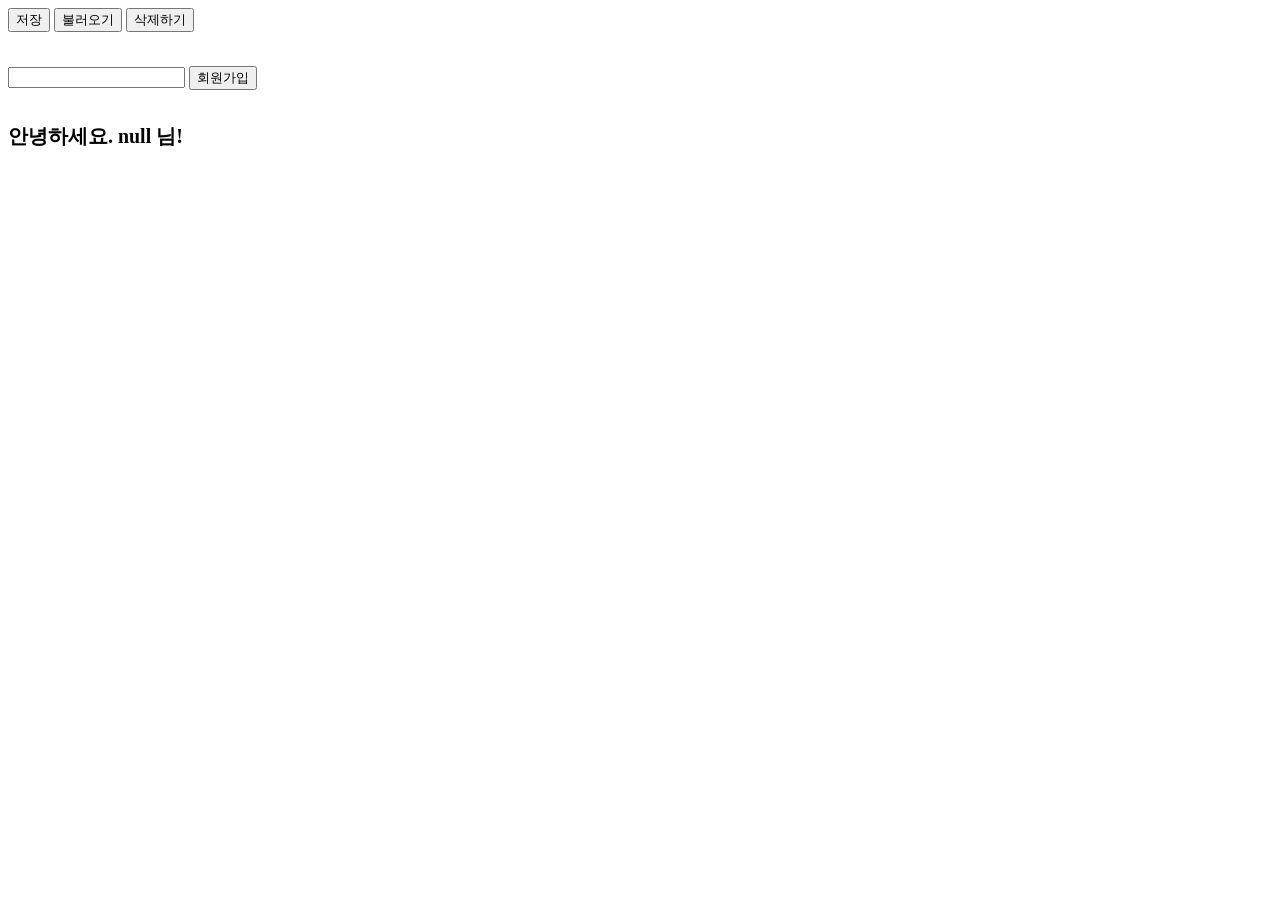
<file: index.html>
<!DOCTYPE html>
<html lang="ko">
<head>
    <meta charset="UTF-8">
    <meta name="viewport" content="width=device-width, initial-scale=1.0">
    <title>로컬 스토리지</title>
</head>
<body>
    <button id="save">저장</button>
    <button id="load">불러오기</button>
    <button id="del">삭제하기</button>
    <p class="txt">
        <!-- js 출력 -->
    </p>
    <br>
    <!-- 입력창 내용 저장하기 -->
     <input type="text" id="input">
     <button class="signUp">회원가입</button>
     <h2 class="result">
        <!-- js 출력 -->
     </h2>
    <script>
        const save = document.querySelector("#save")
        const load = document.querySelector("#load")
        const del = document.querySelector("#del")
        const txt = document.querySelector(".txt")
        save.addEventListener("click", ()=>{
            // localStorage.setItem("key", "value")
            // 로컬스토리지에 저장하기
            localStorage.setItem("name", "은지")

        })
        // 로컬스토리지에 저장된 값을 꺼내기
        load.addEventListener("click", ()=>{
            const data = localStorage.getItem("name")
            // document.write(data)
            txt.innerText = data
        })
        // 로컬스토리지에 삭제하기
        del.addEventListener("click", ()=>{
            localStorage.removeItem("name")
            txt.innerText = ""
        })

        // ===========================================

        // 입력창에 이름 저장하기
        const input = document.querySelector("#input")
        const signUp = document.querySelector(".signUp")
        const result = document.querySelector(".result")

        signUp.addEventListener("click", ()=>{
            localStorage.setItem("signUp", input.value)
        })

        // 페이지 시작하면 자동 출력
        const userName = localStorage.getItem("signUp")
        result.innerHTML = `<h5>안녕하세요. ${userName} 님!</h3>`
    </script>
</body>
</html>
</file>
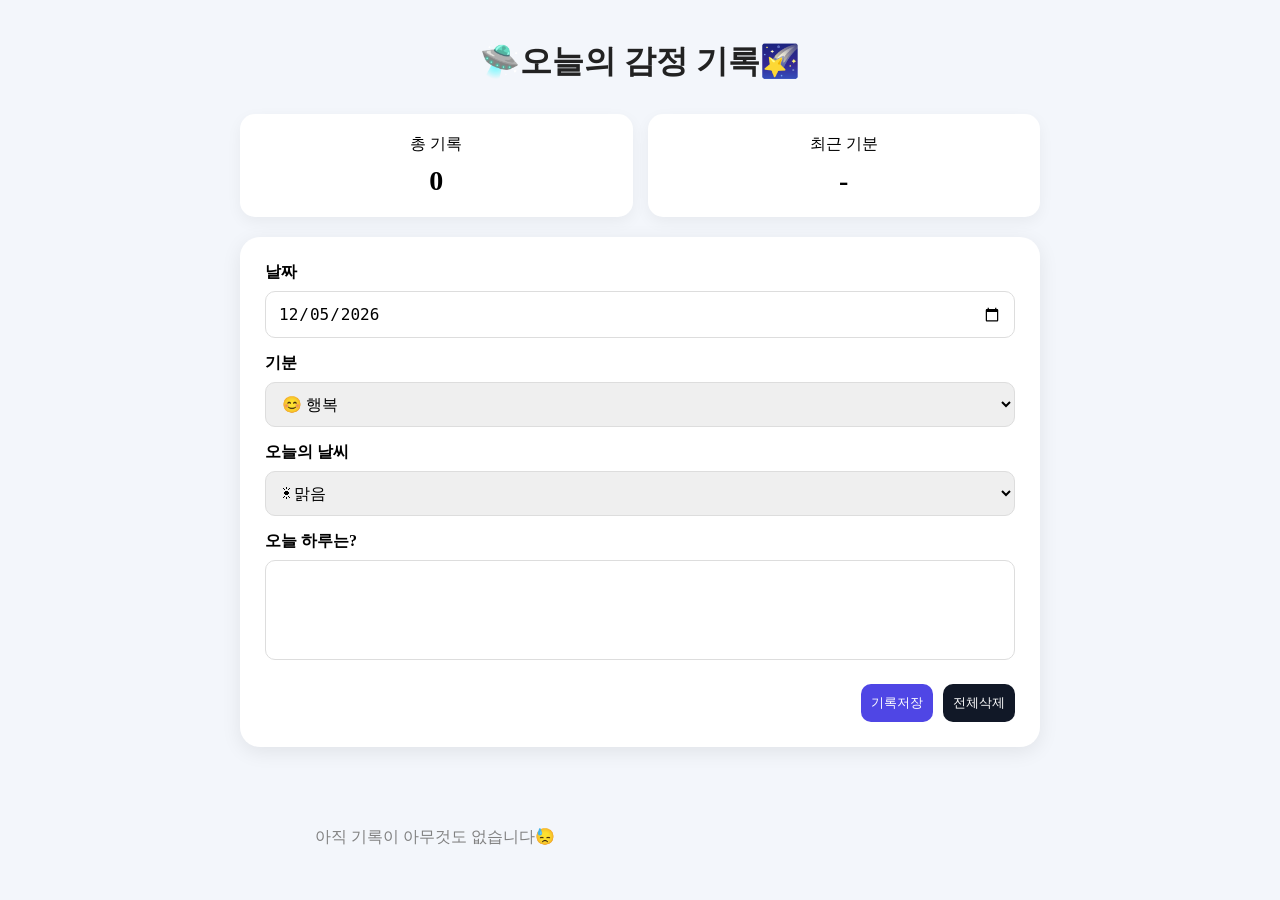
<file: emotion_list.html>
<!DOCTYPE html>
<html lang="ko">
<head>
    <meta charset="UTF-8">
    <meta name="viewport" content="width=device-width, initial-scale=1.0">
    <title>감정기록장</title>
    <link rel="stylesheet" href="css/emotion.css">
    <script src="js/emotion.js"></script>
</head>
<body>
    <div class="container">
        <h1>🛸오늘의 감정 기록🌠</h1>
        <!-- 상태 -->
         <div class="stats">
            <div class="stat-box">
                총 기록
                <h2 id="totalCount">0</h2>
            </div>
            <div class="stat-box">
                최근 기분
                <h2 class="recentMood">-</h2>
            </div>
         </div>
         <!-- form -->
          <form class="form-box">
            <!-- 날짜 -->
             <div class="form-group">
                <label>날짜</label>
                <input type="date" id="date">
             </div>
             <!-- 기분 -->
              <div class="form-group">
                <label>기분</label>
                <select id="mood">
                    <option value="😊">😊 행복</option>
            <option value="😴">😴 피곤</option>
            <option value="😡">😡 화남</option>
            <option value="😭">😭 슬픔</option>
            <option value="😍">😍 설렘</option>
                </select>
              </div>
             <!-- 날씨 -->
              <div class="form-group">
                <label>오늘의 날씨</label>
                <select id="weather">
            <option value="☀">☀ 맑음</option>
            <option value="🌧">🌧 비</option>
            <option value="❄">❄ 눈</option>
            <option value="🌥">🌥 흐림</option>
          </select>
              </div>
             <!-- 메모 -->
              <div class="form-group">
                <label>오늘 하루는?</label>
                <textarea id="content"></textarea>
              </div>
              <!-- 기록저장 -->
               <div class="btn-wrap">
                <button class="save-btn" id="saveBtn">기록저장</button>
                <button class="all-delete-btn" id="allDeleteBtn">전체삭제</button>
               </div>
          </form>
          <div class="cards" id="cards">
            <!-- js 출력 -->
             
          </div>
    </div>
</body>
</html>
</file>
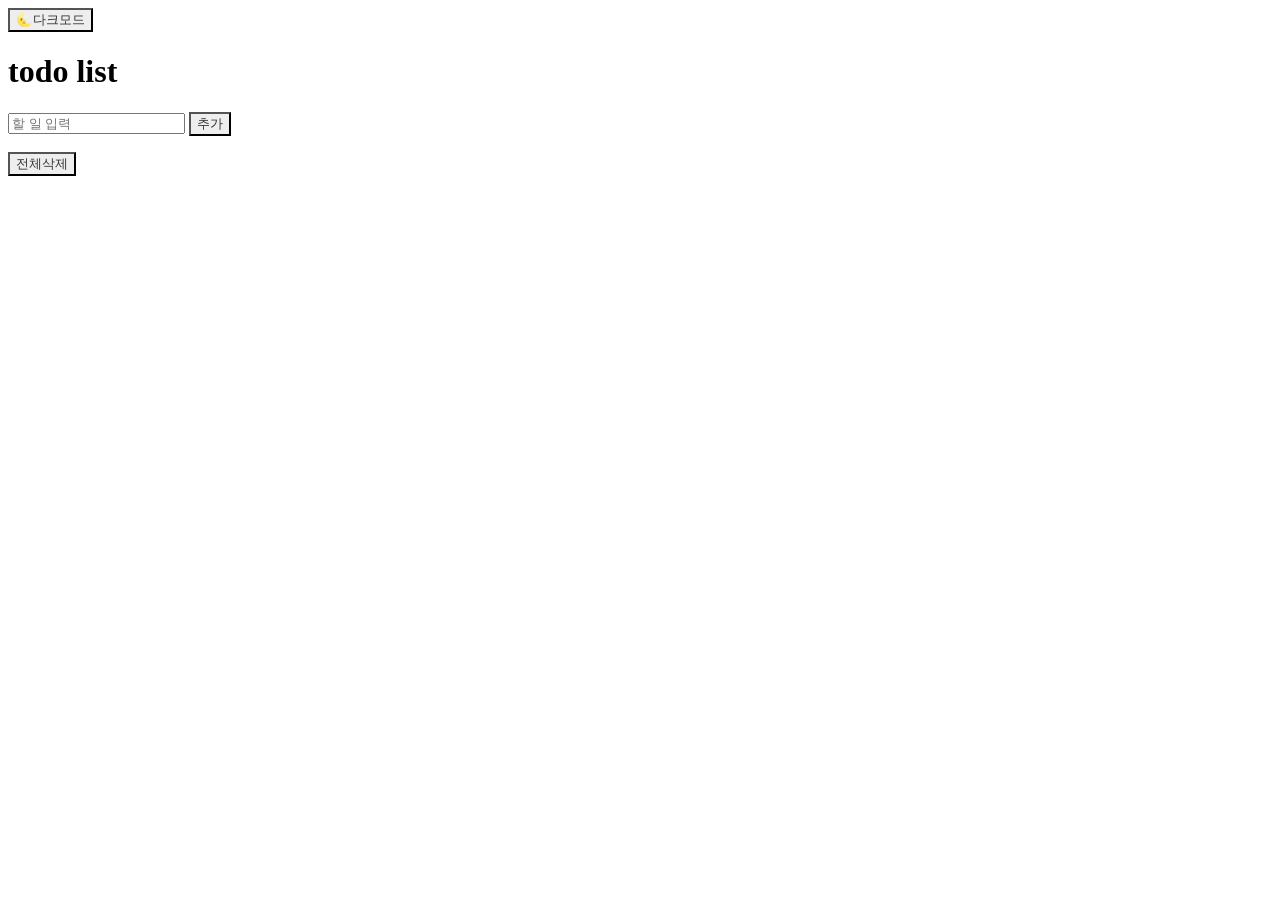
<file: todo.html>
<!doctype html>
<html lang="ko">
  <head>
    <meta charset="UTF-8" />
    <meta name="viewport" content="width=device-width, initial-scale=1.0" />
    <title>todo list 로컬 저장하기</title>
    <style>
        body.dark{
            color: #95ff58;
            background-color: rgb(59, 59, 65);
        }
        button{
            color: #333;
            background-color: #eee;
        }
        button.dark{
            color: #fff;
            background-color: #111;
        }
    </style>
  </head>
  <body>
    <button id="darkMod">🌜다크모드</button>
    <div class="box">
      <h1>todo list</h1>
      <input type="text" id="todoInput" placeholder="할 일 입력" />
      <button id="todoBtn">추가</button>
      <ul id="todoList">
        <!-- js 출력 -->
      </ul>
      <button class="allDel">전체삭제</button>
    </div>

    <script>
      const todoInput = document.querySelector("#todoInput");
      const todoBtn = document.querySelector("#todoBtn");
      const todoList = document.querySelector("#todoList");
      const allDel = document.querySelector(".allDel");
      const darkMod = document.querySelector("#darkMod");
      const buttons = document.querySelectorAll("button");

        // 다크모드 변경
        // 저장된 테마 가져오기
        const theme = localStorage.getItem("theme")
        // 처음 실행할 때
        if(theme === "dark"){
            document.body.classList.add("dark")
            buttons.forEach((btn)=>{
                btn.classList.add("dark")
            })
            darkMod.textContent = "🌞라이트모드"
        }else{
            darkMod.textContent = "🌜다크모드"
        }
        // 버튼 클릭했을 때 
        darkMod.addEventListener("click", ()=>{
            // body에 dark클래스를 더해준다
            document.body.classList.toggle("dark")
            buttons.forEach((btn)=>{
                btn.classList.toggle("dark")
            })
            // 로컬스토리지 저장
            if(document.body.classList.contains("dark")){
                localStorage.setItem("theme", "dark")
                darkMod.textContent = "🌞라이트모드"
            }else{
                localStorage.setItem("theme", "light")
                darkMod.textContent = "🌜다크모드"
            }
        })

      // todo 배열
      let todos = JSON.parse(localStorage.getItem("todos")) || [];
      // 추가버튼 클릭
      todoBtn.addEventListener("click", () => {
        // 빈칸 방지
        if (todoInput.value.trim() === "") {
          alert("할 일을 작성해 주세여");
          return;
        }
        // q배열 추가
        todos.push(todoInput.value)
        // 저장
        localStorage.setItem("todos", JSON.stringify(todos))
        // 화면 출력
        renderTodo()
        // 입력창 초기화
        todoInput.value = ""
      });
      // todo 출력 함수
      function renderTodo(){
        todoList.innerHTML = ""
        todos.forEach((item, index)=>{
            todoList.innerHTML += `<li>${index + 1}. ${item} <button onclick="removeTodo(${index})">삭제</button></li>`
        })
      }
    //   삭제 함수
    function removeTodo(index){
        // 배열 삭제
        todos.splice(index, 1)
        // 다시 저장
        localStorage.setItem("todos", JSON.stringify(todos))
        // 삭제 한 내용을 화면 출력
        renderTodo()
    }
    // 전체 삭제
    allDel.addEventListener("click", ()=>{
        // 로컬스토리지에 삭제
        localStorage.removeItem("todos")
        // 배열 지우기
        todos = []
        renderTodo()
    })
    // 출력 함수
      renderTodo()
    </script>
  </body>
</html>
</file>
<file: css/emotion.css>
* {
        margin: 0;
        padding: 0;
        box-sizing: border-box;
      }

      body {
        background: #f3f6fb;
        font-family: Pretendard;
        padding: 40px;
      }

      .container {
        max-width: 800px;
        margin: auto;
      }

        .stats {
        display: flex;
        gap: 15px;
        margin-bottom: 20px;
      }

      .stat-box {
        flex: 1;
        background: white;
        padding: 20px;
        border-radius: 15px;
        text-align: center;
        box-shadow: 0 5px 15px rgba(0, 0, 0, 0.05);
      }

      .stat-box h2 {
        font-size: 28px;
        margin-top: 10px;
      }
      h1 {
        text-align: center;
        margin-bottom: 30px;
        color: #222;
      }

      .form-box {
        background: white;
        padding: 25px;
        border-radius: 20px;
        box-shadow: 0 5px 20px rgba(0, 0, 0, 0.08);
        margin-bottom: 30px;
      }

      .form-group {
        margin-bottom: 15px;
      }

      label {
        display: block;
        margin-bottom: 8px;
        font-weight: bold;
      }

      input,
      select,
      textarea {
        width: 100%;
        padding: 12px;
        border: 1px solid #ddd;
        border-radius: 10px;
        font-size: 16px;
      }

      textarea {
        height: 100px;
        resize: none;
      }

      .btn-wrap {
        display: flex;
        gap: 10px;
        justify-content: flex-end;
        margin-top: 20px;
      }
        .all-delete-btn {
            border: none;
            border-radius: 10px;
            padding: 10px;
        background: #111827;
        color: white;
        cursor: pointer;
      }

      .all-delete-btn:hover {
        background: #000;
      }
       .save-btn {
        border: none;
        border-radius: 10px;
        padding: 10px;
        background: #4f46e5;
        color: white;
        cursor: pointer;
      }

      .save-btn:hover {
        background: #4338ca;
      }
      /* 출력 카드 */
.cards {
  display: grid;
  grid-template-columns: repeat(auto-fill, minmax(280px, 1fr));
  gap: 20px;
}

.card {
  background: white;
  border-radius: 20px;
  padding: 20px;
  box-shadow: 0 5px 15px rgba(0, 0, 0, 0.07);
  animation: fade 0.4s;
}

@keyframes fade {
  from {
    opacity: 0;
    transform: translateY(20px);
  }

  to {
    opacity: 1;
    transform: translateY(0);
  }
}

.top {
  display: flex;
  justify-content: space-between;
  margin-bottom: 15px;
}

.mood {
  font-size: 30px;
}

.weather {
  font-size: 25px;
}

.date {
  color: #777;
  margin-bottom: 10px;
}

.content {
  line-height: 1.5;
  margin-bottom: 20px;
}

.card-btns {
  display: flex;
  gap: 10px;
}

.edit-btn {
  background: #f59e0b;
  color: white;
  padding: 10px;
 border: none;
 border-radius: 10px;
}

.delete-btn {
  background: #ef4444;
  color: white;
  padding: 10px;
 border: none;
 border-radius: 10px;
}

.empty {
  text-align: center;
  color: gray;
  margin-top: 50px;
}
</file>
